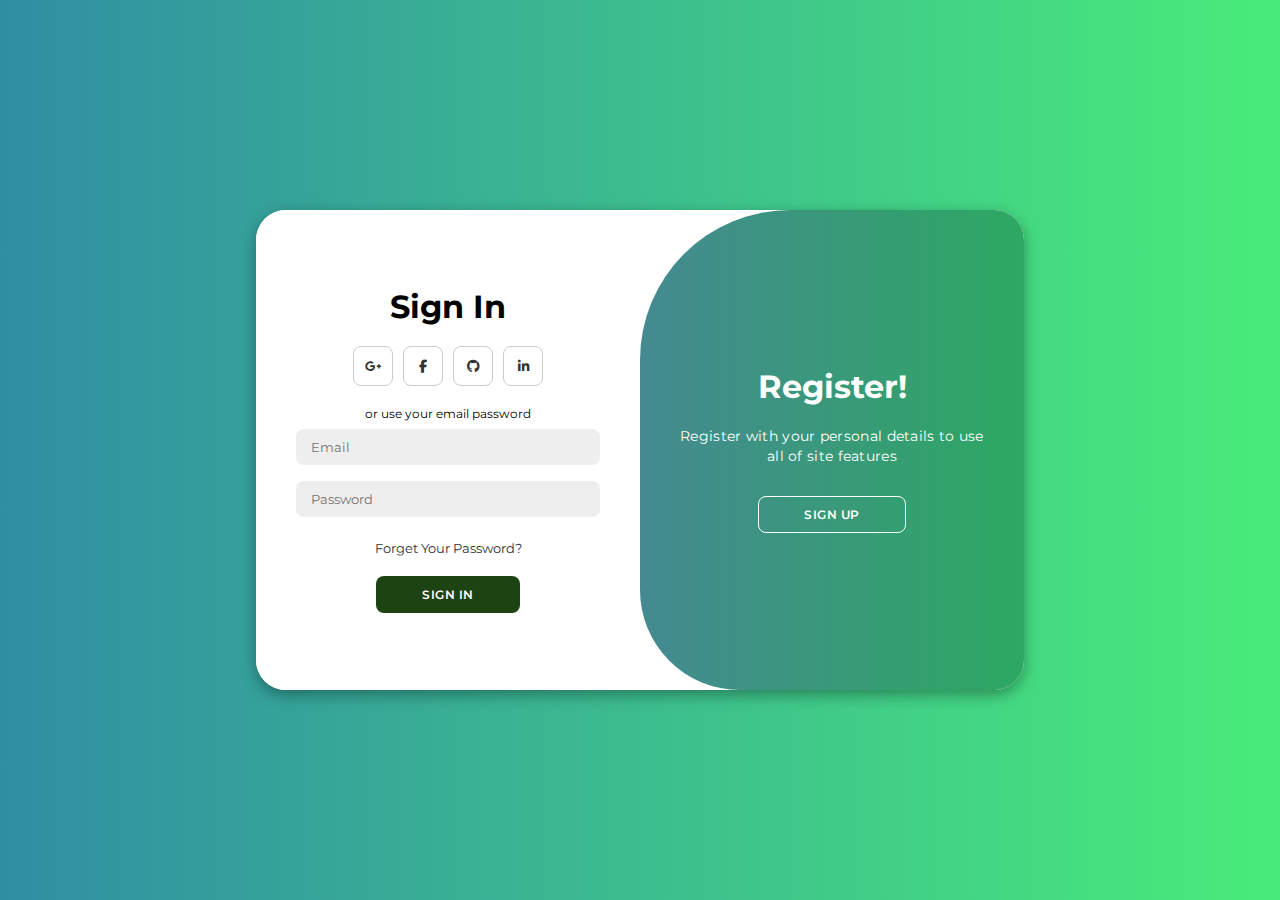
<file: sign_in/signin.html>
<!DOCTYPE html>
<html lang="en">

<head>
    <meta charset="UTF-8">
    <meta name="viewport" content="width=device-width, initial-scale=1.0">
    <link rel="stylesheet" href="https://cdnjs.cloudflare.com/ajax/libs/font-awesome/6.4.2/css/all.min.css">
    <link rel="stylesheet" href="style.css">
    <title>tuntuntun</title>
</head>

<body>

    <div class="container" id="container">
        <div class="form-container sign-up">
            <form>
                <h1>Create Account</h1>
                <div class="social-icons">
                    <a href="#" class="icon"><i class="fa-brands fa-google-plus-g"></i></a>
                    <a href="#" class="icon"><i class="fa-brands fa-facebook-f"></i></a>
                    <a href="#" class="icon"><i class="fa-brands fa-github"></i></a>
                    <a href="#" class="icon"><i class="fa-brands fa-linkedin-in"></i></a>
                </div>
                <span>or use your email for registeration</span>
                <input type="text" placeholder="Name">
                <input type="email" placeholder="Email">
                <input type="password" placeholder="Password">
                <button>Sign Up</button>
            </form>
        </div>
        <div class="form-container sign-in">
            <form>
                <h1>Sign In</h1>
                <div class="social-icons">
                    <a href="#" class="icon"><i class="fa-brands fa-google-plus-g"></i></a>
                    <a href="#" class="icon"><i class="fa-brands fa-facebook-f"></i></a>
                    <a href="#" class="icon"><i class="fa-brands fa-github"></i></a>
                    <a href="#" class="icon"><i class="fa-brands fa-linkedin-in"></i></a>
                </div>
                <span>or use your email password</span>
                <input type="email" placeholder="Email">
                <input type="password" placeholder="Password">
                <a href="#">Forget Your Password?</a>
                <button>Sign In</button>
            </form>
        </div>
        <div class="toggle-container">
            <div class="toggle">
                <div class="toggle-panel toggle-left">
                    <h1>Welcome Back!</h1>
                    <p>Enter your personal details to use all of site features</p>
                    <button class="hidden" id="login">Sign In</button>
                </div>
                <div class="toggle-panel toggle-right">
                    <h1>Register!</h1>
                    <p>Register with your personal details to use all of site features</p>
                    <button class="hidden" id="register">Sign Up</button>
                </div>
            </div>
        </div>
    </div>

    <script src="script.js"></script>
</body>

</html>
</file>
<file: sign_in/style.css>
@import url('https://fonts.googleapis.com/css2?family=Montserrat:wght@300;400;500;600;700&display=swap');

*{
    margin: 0;
    padding: 0;
    box-sizing: border-box;
    font-family: 'Montserrat', sans-serif;
}

body{
    background-color:#5c6bc0;
    background: linear-gradient(to right, #308ea3, #49ec7a);
    display: flex;
    align-items: center;
    justify-content: center;
    flex-direction: column;
    height: 100vh;
}

.container{
    background-color: #fff;
    border-radius: 30px;
    box-shadow: 0 5px 15px rgba(0, 0, 0, 0.35);
    position: relative;
    overflow: hidden;
    width: 768px;
    max-width: 100%;
    min-height: 480px;
}

.container p{
    font-size: 14px;
    line-height: 20px;
    letter-spacing: 0.3px;
    margin: 20px 0;
}

.container span{
    font-size: 12px;
}

.container a{
    color: #333;
    font-size: 13px;
    text-decoration: none;
    margin: 15px 0 10px;
}

.container button{
    background-color: #1e4312;
    color: #fff;
    font-size: 12px;
    padding: 10px 45px;
    border: 1px solid transparent;
    border-radius: 8px;
    font-weight: 600;
    letter-spacing: 0.5px;
    text-transform: uppercase;
    margin-top: 10px;
    cursor: pointer;
}

.container button.hidden{
    background-color: transparent;
    border-color: #fff;
}

.container form{
    background-color: #fff;
    display: flex;
    align-items: center;
    justify-content: center;
    flex-direction: column;
    padding: 0 40px;
    height: 100%;
}

.container input{
    background-color: #eee;
    border: none;
    margin: 8px 0;
    padding: 10px 15px;
    font-size: 13px;
    border-radius: 8px;
    width: 100%;
    outline: none;
}

.form-container{
    position: absolute;
    top: 0;
    height: 100%;
    transition: all 0.6s ease-in-out;
}

.sign-in{
    left: 0;
    width: 50%;
    z-index: 2;
}

.container.active .sign-in{
    transform: translateX(100%);
}

.sign-up{
    left: 0;
    width: 50%;
    opacity: 0;
    z-index: 1;
}

.container.active .sign-up{
    transform: translateX(100%);
    opacity: 1;
    z-index: 5;
    animation: move 0.6s;
}

@keyframes move{
    0%, 49.99%{
        opacity: 0;
        z-index: 1;
    }
    50%, 100%{
        opacity: 1;
        z-index: 5;
    }
}

.social-icons{
    margin: 20px 0;
}

.social-icons a{
    border: 1px solid #ccc;
    border-radius: 20%;
    display: inline-flex;
    justify-content: center;
    align-items: center;
    margin: 0 3px;
    width: 40px;
    height: 40px;
}

.toggle-container{
    position: absolute;
    top: 0;
    left: 50%;
    width: 50%;
    height: 100%;
    overflow: hidden;
    transition: all 0.6s ease-in-out;
    border-radius: 150px 0 0 100px;
    z-index: 1000;
}

.container.active .toggle-container{
    transform: translateX(-100%);
    border-radius: 0 150px 100px 0;
}

.toggle{
    background-color: #135254;
    height: 100%;
    background: linear-gradient(to right, #5c6bc0, #2da862);
    color: #fff;
    position: relative;
    left: -100%;
    height: 100%;
    width: 200%;
    transform: translateX(0);
    transition: all 0.6s ease-in-out;
}

.container.active .toggle{
    transform: translateX(50%);
}

.toggle-panel{
    position: absolute;
    width: 50%;
    height: 100%;
    display: flex;
    align-items: center;
    justify-content: center;
    flex-direction: column;
    padding: 0 30px;
    text-align: center;
    top: 0;
    transform: translateX(0);
    transition: all 0.6s ease-in-out;
}

.toggle-left{
    transform: translateX(-200%);
}

.container.active .toggle-left{
    transform: translateX(0);
}

.toggle-right{
    right: 0;
    transform: translateX(0);
}

.container.active .toggle-right{
    transform: translateX(200%);
}
</file>
